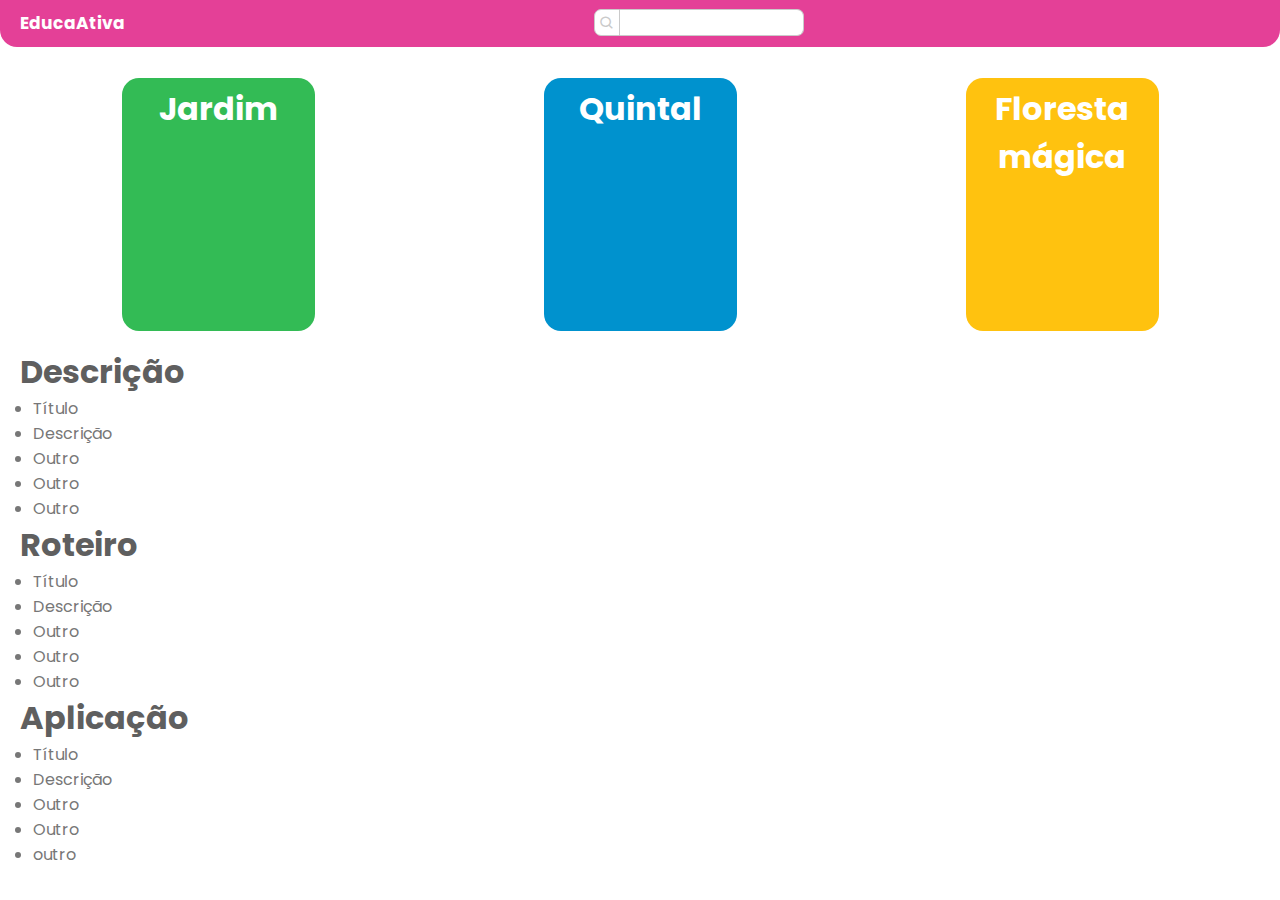
<file: index.html>
<!DOCTYPE html>
<html lang="en">
<head>
    <meta charset="UTF-8">
    <meta name="viewport" content="width=device-width, initial-scale=1.0">
    <title>EducaAtiva</title>
    <link rel="stylesheet" href="style.css">
    <link href='https://unpkg.com/boxicons@2.1.4/css/boxicons.min.css' rel='stylesheet'>
</head>
<body>
        <header id="headerUp">
            <div id="logo">
                EducaAtiva
            </div>
            <div id="search">
                <div id="icon">
                    <i class='bx bx-search'></i>
                </div>
                <div id="main-s">
                    <input type="search">
                </div>
            </div>
            <div id="other"></div>
        </header>
        <section>
            <div id="upperContainer">
                <div id="first">
                    <h1>Jardim</h1>
                </div>
                <div id="second">
                    <h1>Quintal</h1>
                </div>
                <div id="third">
                    <h1>Floresta mágica</h1>
                </div>
            </div>
            <div id="middleContainer">
                <div id="main-list">
                    <h1>Descrição</h1>
                    
                    <li>Título</li>
                        <li>Descrição</li>
                        <li>Outro</li>
                        <li>Outro</li>
                        <li>Outro</li>

                    <h1>Roteiro</h1>
                    
                    <li>Título</li>
                        <li>Descrição</li>
                        <li>Outro</li>
                        <li>Outro</li>
                        <li>Outro</li>

                    <h1>Aplicação</h1>

                    <li>Título</li>
                        <li>Descrição</li>
                        <li>Outro</li>
                        <li>Outro</li>
                        <li>outro</li>
                </div>
            </div>
        </section>
        <script src="script.js"></script>
    </body>
</html>
</file>
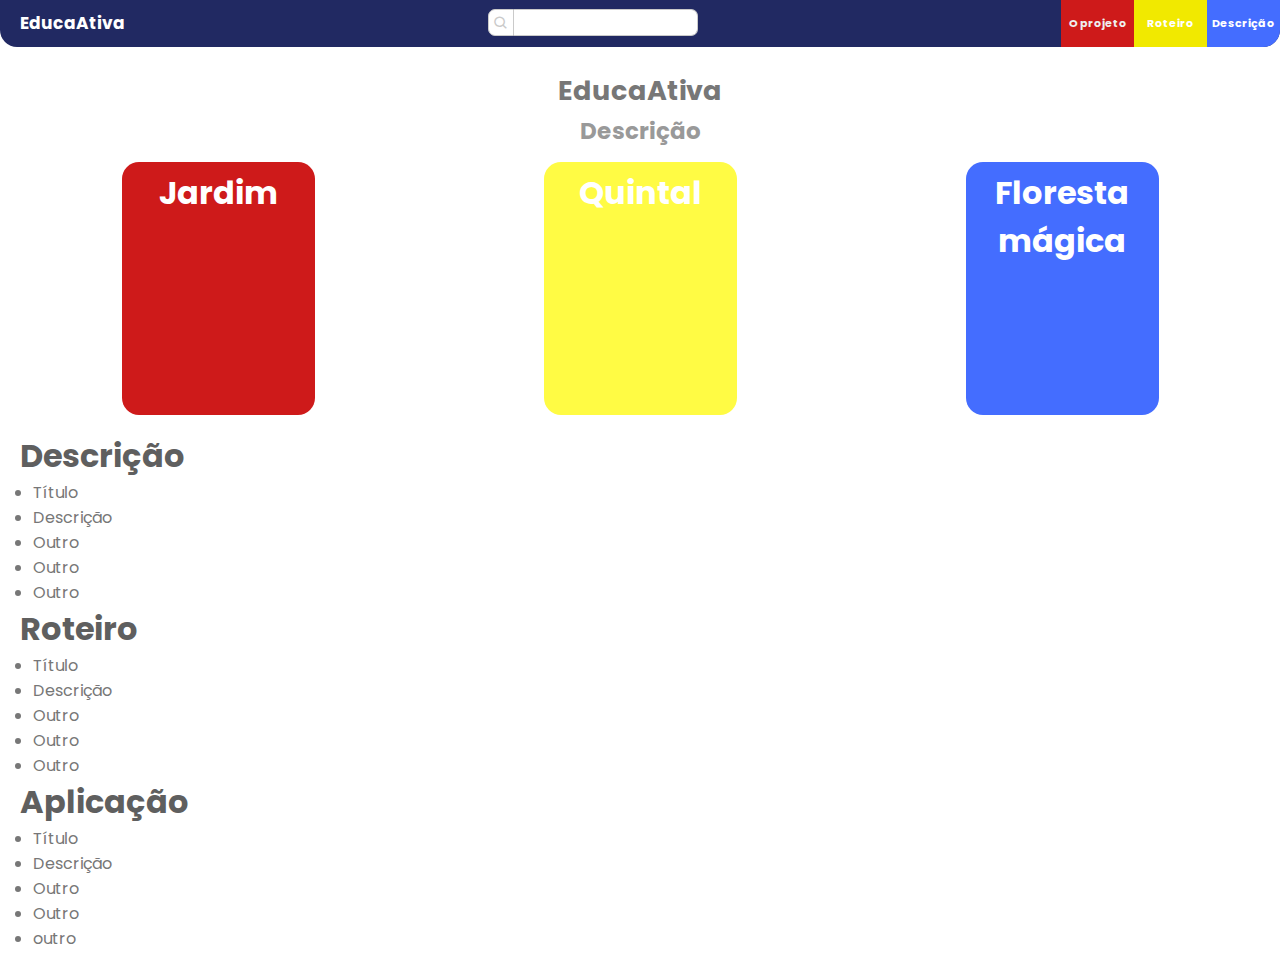
<file: EducaAtiva/main/test/index.html>
<!DOCTYPE html>
<html lang="en">
<head>
    <meta charset="UTF-8">
    <meta name="viewport" content="width=device-width, initial-scale=1.0">
    <title>EducaAtiva</title>
    <link rel="stylesheet" href="style.css">
    <link href='https://unpkg.com/boxicons@2.1.4/css/boxicons.min.css' rel='stylesheet'>
</head>
<body>
        <header id="headerUp">
            <div id="logo">
                EducaAtiva
            </div>
            <div id="search">
                <div id="icon">
                    <i class='bx bx-search'></i>
                </div>
                <div id="main-s">
                    <input type="search" id="searchBox">
                </div>
            </div>
            <div id="other">
                <div id="box-projeto">
                <a href="#">O projeto</a>
            </div>
            <div id="box-roteiro">
                <a href="#">Roteiro</a>
            </div>
                <div id="box-desc">
                    <a href="#">Descrição</a>
                </div>    
            </div>
        </header>
        <section id="mainContent">
            <div id="superUpperContainer">
                <h1>EducaAtiva</h1>
                <h3>Descrição</h3>
            </div>
            <div id="upperContainer">
                <div id="first">
                    <h1>Jardim</h1>
                </div>
                <div id="second">
                    <h1>Quintal</h1>
                </div>
                <div id="third">
                    <h1>Floresta mágica</h1>
                </div>
            </div>
            <div id="middleContainer">
                <div id="main-list">
                    <h1>Descrição</h1>
                    
                    <li>Título</li>
                        <li>Descrição</li>
                        <li>Outro</li>
                        <li>Outro</li>
                        <li>Outro</li>

                    <h1>Roteiro</h1>
                    
                    <li>Título</li>
                        <li>Descrição</li>
                        <li>Outro</li>
                        <li>Outro</li>
                        <li>Outro</li>

                    <h1>Aplicação</h1>

                    <li>Título</li>
                        <li>Descrição</li>
                        <li>Outro</li>
                        <li>Outro</li>
                        <li>outro</li>
                </div>
            </div>
        </section>
        <script src="script.js"></script>
    </body>
</html>
</file>
<file: style.css>
@import url('https://fonts.googleapis.com/css2?family=Poppins:ital,wght@0,100;0,200;0,300;0,400;0,500;0,600;0,700;0,800;0,900;1,100;1,200;1,300;1,400;1,500;1,600;1,700;1,800;1,900&display=swap');

*
{
    margin: 0;
    padding: 0;
    outline: 0;
    border: 0;
    box-sizing: border-box;
}

header
{
    display: flex;
}

#headerUp
{
    height: 47px;
    width: 100%;
    display: flex;
    justify-content: space-between;
    padding: 7px;
    text-decoration: none;
    font-family: 'calibri',sans-serif;
    background: #E44097;
    border-bottom-right-radius: 17px;
    border-bottom-left-radius: 17px;
    margin-bottom: 17px;
}

#headerUp #logo
{
    color: #fff;
    font-size: 17px;
    font-family: 'poppins',sans-serif;
    font-weight: 700;
    height: 100%;
    display: flex;
    margin-top: 3px;
    margin-left: 13px;
}

#headerUp a
{
    text-decoration: none;
}

#search
{
    width: 210px;
    display: flex;
    justify-content: center;
    align-items: center;
    height: 25px;
    margin-top: 3px;
}

#search #icon
{
    display: flex;
    justify-content: center;
    align-items: center;
    border-top-left-radius: 7px;
    border-bottom-left-radius: 7px;
    border-right: 1.5px solid #cacaca;
    border-top: 1.5px solid #cacaca;
    border-left: 1.5px solid #cacaca;
    border-bottom: 1.5px solid #cacaca;
    width: 33px;
    height: 27px;
    background: #fff;
    color: #cacaca;
    cursor: pointer;
}

#search #main-s
{
    width: 100%;
    display: flex;
    align-items: center;
    height: 27px;
    background: #fff;
    border-top-right-radius: 7px;
    border-bottom-right-radius: 7px;
    border-top: 1.5px solid #cacaca;
    border-bottom: 1.5px solid #cacaca;
    border-right: 1.5px solid #cacaca;
    padding: 3px;
    color: #333;
}

section
{
    padding: 7px;
    font-family: 'calibri',sans-serif;
}

#upperContainer
{
    margin-top: 17px;
    height: 233px;
    width: 100%;
    display: flex;
    justify-content: space-around;
    align-items: center;
}

#upperContainer #first
{
    height: 253px;
    width: 193px;
    background: #3b5;
    border-radius: 17px;
    color: #fff;
}

#upperContainer #second
{
    height: 253px;
    width: 193px;
    background: #0092CE;
    border-radius: 17px;
    color: #fff;
}

#upperContainer #third
{
    height: 253px;
    width: 193px;
    background: #FFC20F;
    border-radius: 17px;
    color: #fff;
}

#upperContainer #first h1
{
    width: 100%;
    display: flex;
    justify-content: center;
    padding: 7px 0 0 0;
    font-family: 'poppins',sans-serif;
}

#upperContainer #second h1
{
    width: 100%;
    display: flex;
    justify-content: center;
    padding: 7px 0 0 0;
    font-family: 'poppins',sans-serif;
}

#upperContainer #third h1
{
    width: 100%;
    text-align: center;
    padding: 7px 0 0 0;
    font-family: 'poppins',sans-serif;
}

#middleContainer
{
    margin-top: 27px;
    margin-left: 13px;
}

#middleContainer #main-list h1
{
    color: #5f5f5f;
}

#middleContainer #main-list h1, li
{
    font-family: 'poppins',sans-serif;
}

#middleContainer #main-list li
{
    color: #777;
    margin-left: 13px;
}
</file>
<file: EducaAtiva/main/test/style.css>
@import url('https://fonts.googleapis.com/css2?family=Poppins:ital,wght@0,100;0,200;0,300;0,400;0,500;0,600;0,700;0,800;0,900;1,100;1,200;1,300;1,400;1,500;1,600;1,700;1,800;1,900&display=swap');

*
{
    margin: 0;
    padding: 0;
    outline: 0;
    border: 0;
    box-sizing: border-box;
}

header
{
    display: flex;
}

#headerUp
{
    height: 47px;
    width: 100%;
    display: flex;
    justify-content: space-between;
    padding: 7px;
    text-decoration: none;
    font-family: 'calibri',sans-serif;
    background: #212962;
    border-bottom-right-radius: 17px;
    border-bottom-left-radius: 17px;
    margin-bottom: 17px;
}

#headerUp #logo
{
    color: #fff;
    font-size: 17px;
    font-family: 'poppins',sans-serif;
    font-weight: 700;
    height: 100%;
    display: flex;
    margin-top: 3px;
    margin-left: 13px;
}

#headerUp a
{
    text-decoration: none;
}

#search
{
    width: 210px;
    display: flex;
    justify-content: center;
    align-items: center;
    height: 25px;
    margin-top: 3px;
}

#search #icon
{
    display: flex;
    justify-content: center;
    align-items: center;
    border-top-left-radius: 7px;
    border-bottom-left-radius: 7px;
    border-right: 1.5px solid #cacaca;
    border-top: 1.5px solid #cacaca;
    border-left: 1.5px solid #cacaca;
    border-bottom: 1.5px solid #cacaca;
    width: 33px;
    height: 27px;
    background: #fff;
    color: #cacaca;
    cursor: pointer;
}

#search #main-s
{
    width: 100%;
    display: flex;
    align-items: center;
    height: 27px;
    background: #fff;
    border-top-right-radius: 7px;
    border-bottom-right-radius: 7px;
    border-top: 1.5px solid #cacaca;
    border-bottom: 1.5px solid #cacaca;
    border-right: 1.5px solid #cacaca;
    padding: 3px;
    color: #333;
}

#other
{
    display: flex;
    flex-direction: row;
}

#box-projeto
{
    margin-top: -7px;
    display: flex;
    justify-content: center;
    align-items: center;
    height: 47px;
    width: 73px;
    text-decoration: none;
    color: #fff;
    background: #CE1A1A;
}

#box-projeto a
{
    text-decoration: none;
    color: #eee;
    font-family: 'poppins',sans-serif;
    font-size: 11px;
    font-weight: 700;
}

#box-roteiro
{
    margin-top: -7px;
    display: flex;
    justify-content: center;
    align-items: center;
    height: 47px;
    background: #f1e900;
    width: 73px;
    text-decoration: none;
    color: #fff;
}

#box-roteiro a
{
    text-decoration: none;
    color: #fff;
    font-size: 11px;
    font-family: 'poppins',sans-serif;
    font-weight: 700;
}

#box-desc
{
    margin-top: -7px;
    margin-right: -7px;
    display: flex;
    justify-content: center;
    align-items: center;
    height: 47px;
    width: 73px;
    background: #446DFF;
    border-bottom-right-radius: 17px;
}

#box-desc a
{
    text-decoration: none;
    color: #fff;
    font-size: 11px;
    font-family: 'poppins',sans-serif;
    font-weight: 700;
}

section
{
    padding: 7px;
    font-family: 'calibri',sans-serif;
}

#superUpperContainer
{
    margin-bottom: 17px;
    width: 100%;
    display: flex;
    flex-direction: column;
    justify-content: center;
    align-items: center;
}

#superUpperContainer h1
{
    font-size: 27px;
    font-family: 'poppins',sans-serif;
    color: #777;
}

#superUpperContainer h3
{
    font-size: 23px;
    font-family: 'poppins',sans-serif;
    color: #999;
    margin-top: 3px;
    margin-bottom: 7px;
}

#upperContainer
{
    margin-top: 17px;
    height: 233px;
    width: 100%;
    display: flex;
    justify-content: space-around;
    align-items: center;
}

#upperContainer #first
{
    height: 253px;
    width: 193px;
    background: #CE1A1A;
    border-radius: 17px;
    color: #fff;
}

#upperContainer #second
{
    height: 253px;
    width: 193px;
    background: #FFFB44;
    border-radius: 17px;
    color: #fff;
}

#upperContainer #third
{
    height: 253px;
    width: 193px;
    background: #446DFF;
    border-radius: 17px;
    color: #fff;
}

#upperContainer #first h1
{
    width: 100%;
    display: flex;
    justify-content: center;
    padding: 7px 0 0 0;
    font-family: 'poppins',sans-serif;
}

#upperContainer #second h1
{
    width: 100%;
    display: flex;
    justify-content: center;
    padding: 7px 0 0 0;
    font-family: 'poppins',sans-serif;
}

#upperContainer #third h1
{
    width: 100%;
    text-align: center;
    padding: 7px 0 0 0;
    font-family: 'poppins',sans-serif;
}

#middleContainer
{
    margin-top: 27px;
    margin-left: 13px;
}

#middleContainer #main-list h1
{
    color: #5f5f5f;
}

#middleContainer #main-list h1, li
{
    font-family: 'poppins',sans-serif;
}

#middleContainer #main-list li
{
    color: #777;
    margin-left: 13px;
}
</file>
